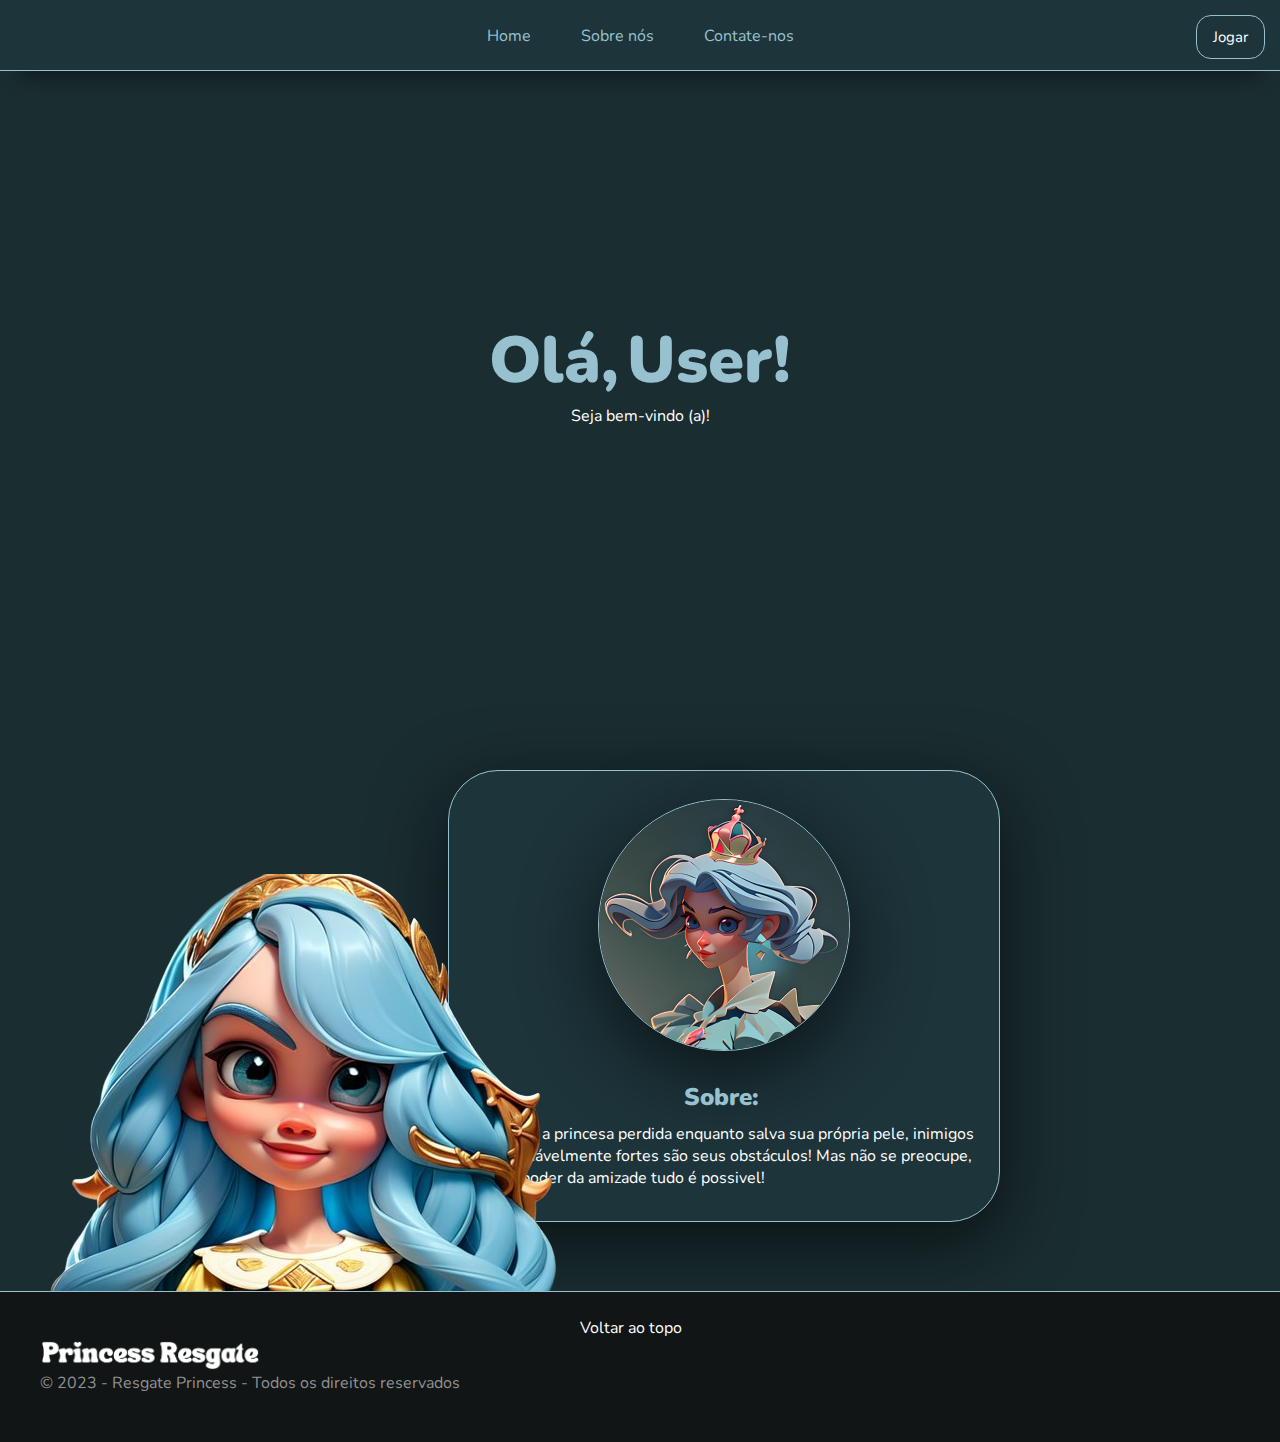
<file: index.html>
<!DOCTYPE html>
<html lang="pt-br">

<head>
    <meta charset="UTF-8">
    <meta name="viewport" content="width=device-width, initial-scale=1.0">
    <link rel="stylesheet" href="style.css">
    <link rel="shortcut icon" href="Imagens/princesaloog.png">
    <title>Pricess Resgate</title>
</head>

<body>
    <nav>
        <a href="../index.html" class="navbar">Home</a>
        <a href="../SobreNós/sobre-nos.html" class="navbar">Sobre nós</a>
        <a href="https://wa.me/+5548996474915"" class=" navbar" target="_blank">Contate-nos</a>
        <button><a class="a" href="Jogo/jogo.html">Jogar</a></button>
    </nav>
    <section class="section1">
        <div class="inicio">
            <h1 class="ola">Olá, <p class="user"> User!</p>
            </h1>
            <p class="descricao">Seja bem-vindo (a)!</p>
        </div>
    </section>
    <section class="section2">
        <img src="Imagens/semfundo3d.png" alt="Princesa sem fundo" class="semfundo">
        <div class="bloco">
            <div class="inicio2">
                <img class="princesa" src="Imagens/princesaloog.png" alt="Foto Princesa">
                <div class="sobre">
                    <h2 class="titulosobre">Sobre:</h2>
                    <p class="psobre">Encontre a princesa perdida enquanto salva sua própria pele, inimigos
                        inimaginávelmente fortes são seus obstáculos! Mas não se preocupe, com o poder da amizade tudo é
                        possivel!</p>
                </div>
            </div>
        </div>
    </section>
    <footer>
        <div class="logoecopy">
            <img src="Imagens/Princess Resgate.png" alt="Logo Princess" class="logo">
            <p class="direitos">&copy 2023 - Resgate Princess - Todos os direitos reservados</p>
        </div>
        <a href="" class="voltar">Voltar ao topo</a>
    </footer>
</body>

</html>
</file>
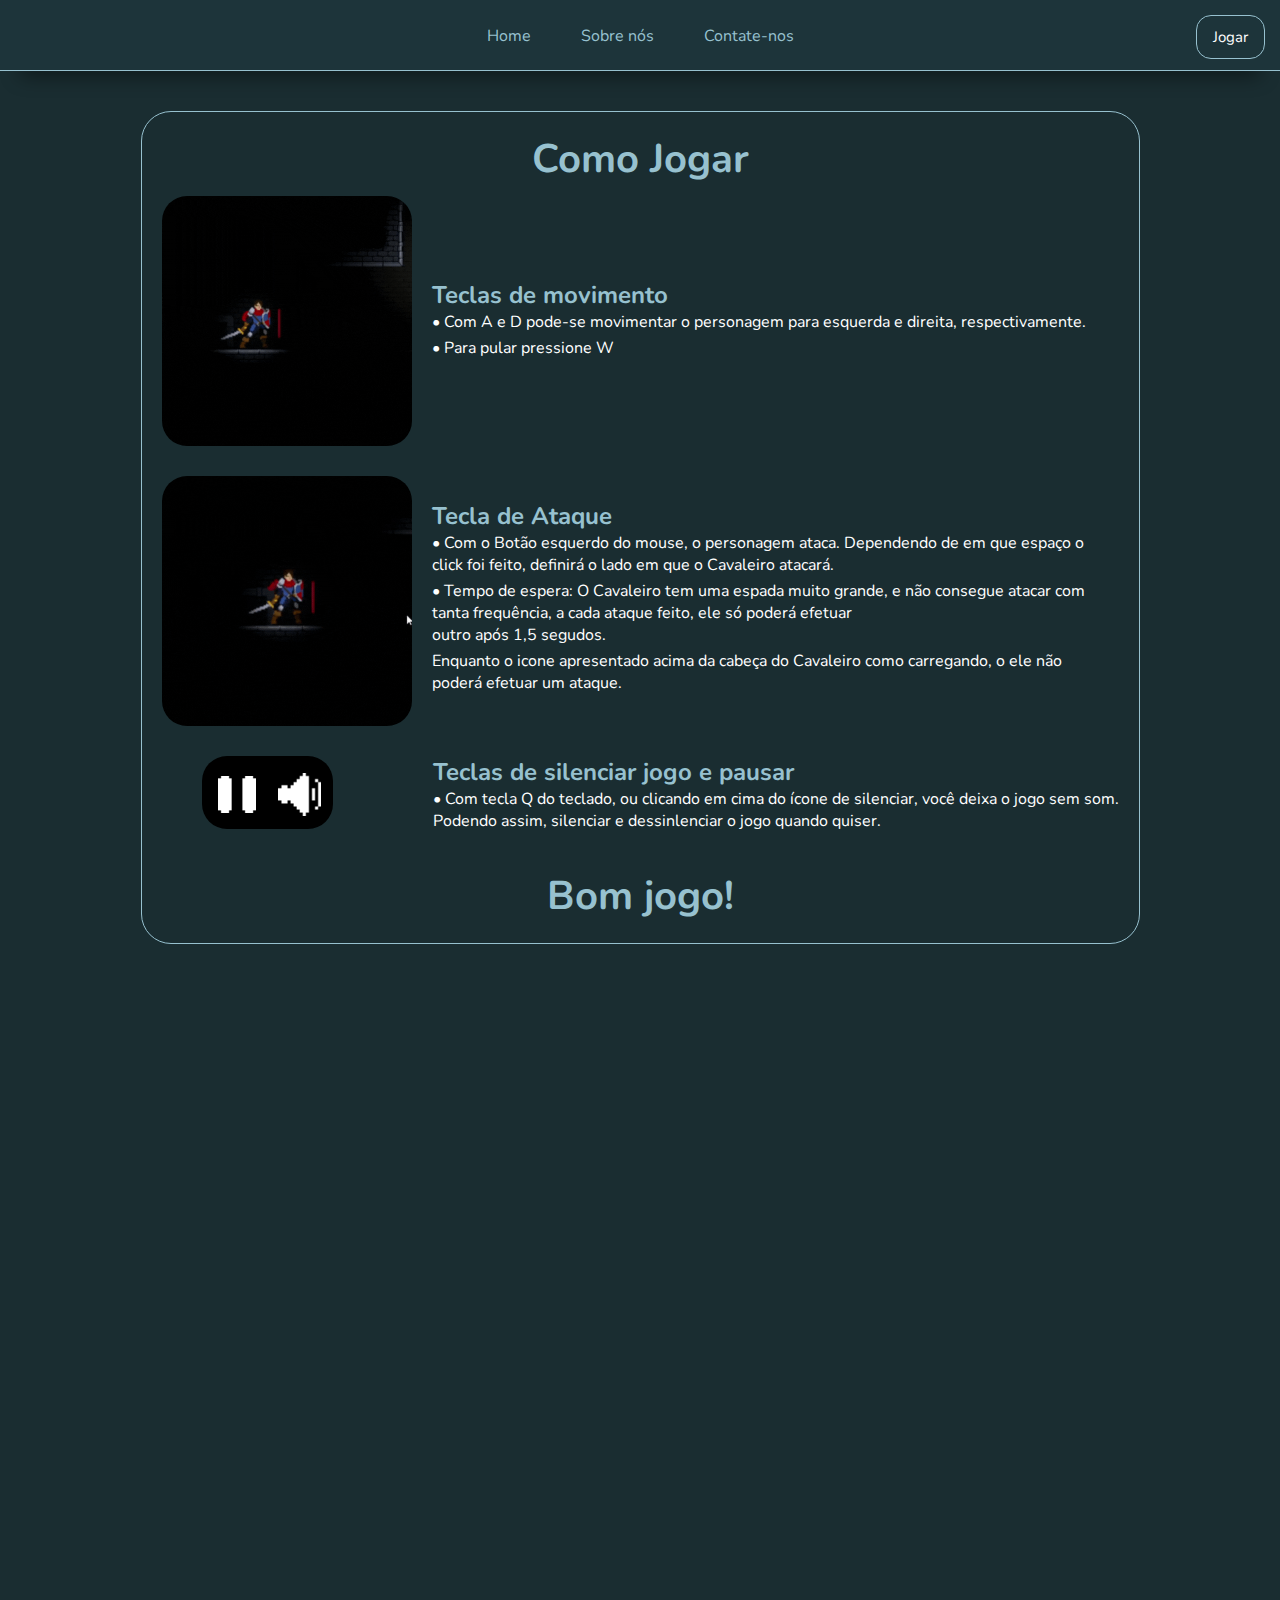
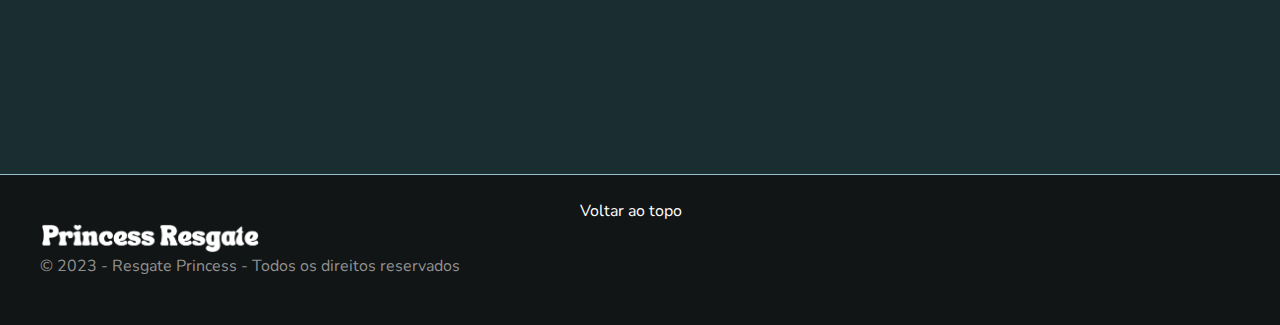
<file: Jogo/jogo.html>
<!DOCTYPE html>
<html lang="pt-br">

<head>
    <meta charset="UTF-8">
    <meta name="viewport" content="width=device-width, initial-scale=1.0">
    <link rel="stylesheet" href="jogo.css">
    <link rel="shortcut icon" href="../Imagens/princesaloog.png">
    <title>Pricess Resgate</title>
</head>

<body>
    <nav>
        <a href="../index.html" class="navbar">Home</a>
        <a href="../SobreNós/sobre-nos.html" class="navbar">Sobre nós</a>
        <a href="https://wa.me/+5548996474915" class="navbar" target="_blank">Contate-nos</a>
        <button><a class="a" href="Jogo/jogo.html">Jogar</a></button>
    </nav>
    <section class="bloco-como-jogar">
        <div class="como-jogar">
            <h1> Como Jogar</h1>
            <div class="texto">
                <div class="movimento">
                    <img src="../Imagens/andando.gif" alt="" class="gif1">
                    <div class="texto-movimento">
                        <h2>Teclas de movimento</h2>
                        <p>• Com A e D pode-se movimentar o personagem para esquerda e direita, respectivamente.</p>
                        <p>• Para pular pressione W</p>
                    </div>
                </div>
                <div class="ataque">
                    <img src="../Imagens/carregamento.gif" alt="" class="gif2">
                    <div class="texto-ataque">
                        <h2>Tecla de Ataque</h2>
                        <p>• Com o Botão esquerdo do mouse, o personagem ataca. Dependendo de em que espaço o <br> click foi
                            feito, definirá o lado em que o Cavaleiro atacará.</p>
                        <p>• Tempo de espera: O Cavaleiro tem uma espada muito grande, e não consegue atacar com <br> tanta
                            frequência, a cada ataque feito, ele só poderá efetuar <br> outro após 1,5 segudos.
                            <br>
                        <p>
                            Enquanto o icone apresentado acima da cabeça do Cavaleiro como carregando, o ele não <br> poderá
                            efetuar um ataque.
                        </p>
                        </p>
                    </div>
                </div>
                <div class="someaudio">
                    <img src="../Imagens/teclass.png" alt="" class="atalhos">
                    <div class="textosomeaudio">
                        <h2>Teclas de silenciar jogo e pausar</h2>
                        <p>• Com tecla Q do teclado, ou clicando em cima do ícone de silenciar, você deixa o jogo sem som. <br> Podendo assim, silenciar e dessinlenciar o jogo quando quiser.</p>
                    </div>
                </div>
            </div>
            <h1>Bom jogo!</h1>
        </div>
    </section>
    <section>
        <div class="jogo">
            <iframe width="1120" height="630" allow="fullscreen; autoplay; encrypted-media" src="https://games.construct.net/59758/latest" frameborder="0" allowfullscreen="true" msallowfullscreen="true" mozallowfullscreen="true" webkitallowfullscreen="true" allowpaymentrequest="false" referrerpolicy="unsafe-url" sandbox="allow-same-origin allow-forms allow-scripts allow-pointer-lock allow-orientation-lock allow-popups" scrolling="no"></iframe>
        </div>
    </section>
    <footer>
        <div class="logoecopy">
            <img src="../Imagens/Princess Resgate.png" alt="Logo Princess" class="logo">
            <p class="direitos">&copy 2023 - Resgate Princess - Todos os direitos reservados</p>
        </div>
        <a href="" class="voltar">Voltar ao topo</a>
    </footer>
</body>

</html>
</file>
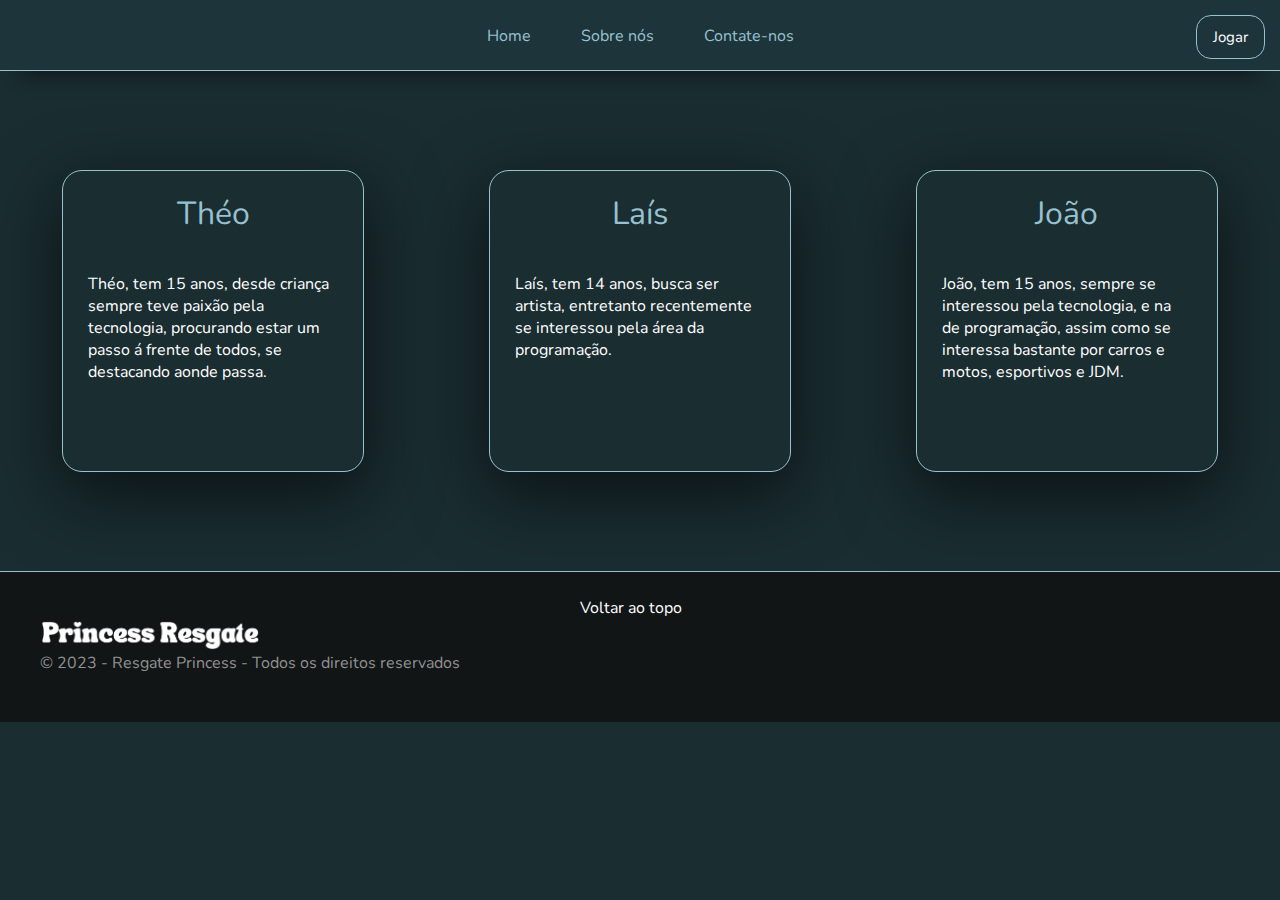
<file: SobreNós/sobre-nos.html>
<!DOCTYPE html>
<html lang="pt-br">

<head>
    <meta charset="UTF-8">
    <meta name="viewport" content="width=device-width, initial-scale=1.0">
    <link rel="stylesheet" href="sobre-nos.css">
    <link rel="shortcut icon" href="../Imagens/princesaloog.png">
    <title>Pricess Resgate</title>
</head>

<body>
    <nav>
        <a href="../index.html" class="navbar">Home</a>
        <a href="../SobreNós/sobre-nos.html" class="navbar">Sobre nós</a>
        <a href="https://wa.me/+5548996474915" class="navbar" target="_blank">Contate-nos</a>
        <button><a class="a" href="/Jogo/jogo.html">Jogar</a></button>
    </nav>
    <section class="sobre-nos">

        <div class="caixa1">
            <h1>Théo</h1>
            <p>
                Théo, tem 15 anos, desde criança sempre teve paixão pela tecnologia, procurando estar um passo á frente de todos, se destacando aonde passa.
            </p>
        </div>

        <div class="caixa2">
            <h1>Laís</h1>
            <p>
                Laís, tem 14 anos, busca ser artista, entretanto recentemente se interessou pela área da programação. 
            </p>
        </div>

        <div class="caixa3">
            <h1>João</h1>
            <p>
                João, tem 15 anos, sempre se interessou pela tecnologia, e na de programação, assim como se interessa bastante por carros e motos, esportivos e JDM.
            </p>
        </div>

    </section>
    <footer>
        <div class="logoecopy">
            <img src="../Imagens/Princess Resgate.png" alt="Logo Princess" class="logo">
            <p class="direitos">&copy 2023 - Resgate Princess - Todos os direitos reservados</p>
        </div>
        <a href="" class="voltar">Voltar ao topo</a>
    </footer>
</body>

</html>
</file>
<file: style.css>
@import url('https://fonts.googleapis.com/css2?family=Nunito:wght@500&display=swap');
@import url('https://fonts.googleapis.com/css2?family=Nunito:wght@900&display=swap');

html, body {
    margin: 0;
    width: 100%;
    height: 100%;
    background-color: #1a2d31;
}

nav {
    width: 100%;
    height: 20px;
    display: flex;
    justify-content: center;
    gap: 50px;
    border-bottom: #97c1cf solid 1px;
    padding-top: 25px;
    padding-bottom: 25px;
    position: relative;
    box-shadow: rgba(0, 0, 0, 0.45) 0px 25px 20px -20px;
    background-color: #1d343a;
}

button {
    width: auto;
    height: auto;
    background-color: #1d343a;
    border: #97c1cf solid 1px;
    border-radius: 15px;
    text-align: center;
    display: flex;
    font-size: 15px;
    transition-duration: 0.4s;
    cursor: pointer;
    position: absolute;
    right: 15px;
    top: 15px;
}

.navbar {
    text-decoration: none;
    font-family: 'Nunito', sans-serif;
    color: #97c1cf;
}

.navbar:hover {
    transition-duration: 0.2s;
    padding: 2px;
    color: #fff;
}

.a {
    margin: 10px;
    color: #fff;
    text-decoration: none;
    font-family: 'Nunito', sans-serif;
}

.jogo {
    display: flex;
    width: auto;
    height: auto;
    justify-content: center;
    margin-top: 100px;
    margin-bottom: 100px;
}

.section1 {
    display: flex;
    width: 100%;
    height: 600px;
    align-items: center;
    justify-content: space-around;
}

.inicio {
    display: flex;  
    align-items: center;
    justify-content: center;
    flex-direction: column;
    width: 100%;
    height: 400px;
    margin: 0px;
}

.ola, .user {
    display: flex;
    color: #97c1cf;
    font-family: 'Nunito', sans-serif;
    font-weight: 900;
    text-align: center;
    gap: 8px;
    font-size: 65px;
    margin: 0px;
}

.descricao {
    display: flex;
    margin: 0px;
    font-family: 'Nunito', sans-serif;
    color: #ffff;
}

.section2 {
    display: flex;
    width: 100%;
    height: 600px;
    margin-top: 20px;
    align-items: center;
    justify-content: flex-end;
    position: relative;
}

.semfundo {
    display: flex;
    position: absolute;
    left: 5px;
    bottom: 0px;
    z-index: 1;
}

.princesa {
    display: flex;
    width: 250px;
    height: auto;
    border-radius: 50%;
    margin: auto;
    margin-bottom: 0px;
    margin-top: 0px;
    border: #97c1cf solid 1px;
    box-shadow: rgba(0, 0, 0, 0.56) 0px 22px 70px 4px;
}

.bloco {
    display: flex;
    align-items: center;
    justify-content: flex-end;
    flex-direction: row-reverse;
    width: 500px;
    height: auto;
    margin-top: 10px;
    margin-bottom: auto;
    margin-right: 280px;
    gap: 30px;
    padding: 25px;
    border: #97c1cf solid 1px;
    border-radius: 50px;
    position: absolute;
    background-color: #1d343a;
    box-shadow: rgba(0, 0, 0, 0.56) 0px 22px 70px 4px;
    z-index: 0;
}

.inicio2 {
    display: flex;  
    align-items: center;
    justify-content: center;
    flex-direction: column;
    width: 100%;
    height: 400px;
    margin: 0px;
    gap: 30px;
    position: relative;
}

.sobre {
    width: auto;
    height: auto;
    display: flex;
    gap: 10px;
    flex-direction: column;
}

.titulosobre {
    width: 80px;
    height: auto;
    margin: auto;
    color: #97c1cf;
    font-family: 'Nunito', sans-serif;
    font-weight: 900;
}

.psobre {
    width: 500px;
    height: 70px;
    margin: 0px 0px 0px 0px;
    color: #fff;
    font-family: 'Nunito', sans-serif;
}

footer {
    border-top: #97c1cf solid 1px;
    display: flex;
    width: 100%;
    height: 100px;
    background-color: #111516;
    padding-top: 25px;
    padding-bottom: 25px;
    justify-content: center;
    position: relative;
}

.logoecopy {
    position: absolute;
    left: 10px;
    width: 420px;
    height: 100px;
    display: flex;
    flex-direction: column;
    gap: 2px;
    align-items: flex-start;
    justify-content: center;
    margin-left: 30px;
}

.logo {
    width: 220px;
    height: auto;
}

.direitos {
    width: 420px;
    height: 22px;
    font-family: 'Nunito', sans-serif;
    color: rgb(145, 145, 145);
    margin: 0px;
}

.centro {
    width: auto;
    height: auto;
    margin: auto;
}

.voltar {
    width: 120px;
    height: 22px;
    font-family: 'Nunito', sans-serif;
    color: rgb(255, 255, 255);
    margin: 0px;
    text-decoration: none;
}
</file>
<file: Jogo/jogo.css>
@import url('https://fonts.googleapis.com/css2?family=Nunito:wght@500&display=swap');
@import url('https://fonts.googleapis.com/css2?family=Nunito:wght@900&display=swap');

html, body {
    margin: 0;
    width: 100%;
    height: 100%;
    background-color: #1a2d31;
}

nav {
    width: 100%;
    height: 20px;
    display: flex;
    justify-content: center;
    gap: 50px;
    border-bottom: #97c1cf solid 1px;
    padding-top: 25px;
    padding-bottom: 25px;
    position: relative;
    box-shadow: rgba(0, 0, 0, 0.45) 0px 25px 20px -20px;
    background-color: #1d343a;
}

button {
    width: auto;
    height: auto;
    background-color: #1d343a;
    border: #97c1cf solid 1px;
    border-radius: 15px;
    text-align: center;
    display: flex;
    font-size: 15px;
    transition-duration: 0.4s;
    cursor: pointer;
    position: absolute;
    right: 15px;
    top: 15px;
}

.navbar {
    text-decoration: none;
    font-family: 'Nunito', sans-serif;
    color: #97c1cf;
}

.navbar:hover {
    transition-duration: 0.2s;
    padding: 2px;
    color: #fff;
}

.a {
    margin: 10px;
    color: #fff;
    text-decoration: none;
    font-family: 'Nunito', sans-serif;
}

.jogo {
    display: flex;
    width: auto;
    height: auto;
    justify-content: center;
    margin-top: 100px;
    margin-bottom: 100px;
}

.bloco-como-jogar {
    align-items: center; 
    justify-content: flex-start;
    width: 100%;
    height: auto;
    display: flex;
    justify-content: center;
}

.como-jogar {
    width: auto;
    height: auto;
    display: flex;
    flex-direction: column;
    border: #97c1cf solid 1px;
    border-radius: 30px;
    margin-top: 40px;
    justify-content: flex-start; 
    padding: 20px;
}

.texto {
    flex-direction: column;
    display: flex;
    justify-content: flex-start;
    align-items: flex-start; 
    margin-top: 10px;
    margin-bottom: 10px;
}

.movimento {
    display: flex;
    flex-direction:row;
    margin-bottom: 30px;
}

.gif1 {
    width: 250px;
    height: 250px;
    border-radius: 10%;
    margin-right: 20px;
}

.texto-movimento {
    display: flex;
    flex-direction: column;
    justify-content: center;
}

.ataque {
    display: flex;
    flex-direction:row;
    margin-bottom: 30px;
}

.gif2 {
    width: 250px;
    height: 250px;
    border-radius: 10%;
    margin-right: 20px;
}

.texto-ataque {
    display: flex;
    flex-direction: column;
    justify-content: center;
}

.someaudio {
    display: flex;
    flex-direction:row;
}

.atalhos {
    margin: 0px 100px 30px 40px;
    border-radius: 25px;
}

h1 {
    display: flex;
    justify-content: center;
    margin: 0;
    color: #97c1cf;
    font-family: 'Nunito', sans-serif;
    font-size: 40px;
}

h2 {
    margin: 0;
    color: #97c1cf;
    font-family: 'Nunito', sans-serif;
}

p {
    color: #fff;
    font-family: 'Nunito', sans-serif;
    margin: 0px 0px 4px 0px;
}

footer {
    border-top: #97c1cf solid 1px;
    display: flex;
    width: 100%;
    height: 100px;
    background-color: #111516;
    padding-top: 25px;
    padding-bottom: 25px;
    justify-content: center;
    position: relative;
}

.logoecopy {
    position: absolute;
    left: 10px;
    width: 420px;
    height: 100px;
    display: flex;
    flex-direction: column;
    gap: 2px;
    align-items: flex-start;
    justify-content: center;
    margin-left: 30px;
}

.logo {
    width: 220px;
    height: auto;
}

.direitos {
    width: 420px;
    height: 22px;
    font-family: 'Nunito', sans-serif;
    color: rgb(145, 145, 145);
    margin: 0px;
}

.centro {
    width: auto;
    height: auto;
    margin: auto;
}

.voltar {
    width: 120px;
    height: 22px;
    font-family: 'Nunito', sans-serif;
    color: rgb(255, 255, 255);
    margin: 0px;
    text-decoration: none;
}
</file>
<file: SobreNós/sobre-nos.css>
@import url('https://fonts.googleapis.com/css2?family=Nunito:wght@500&display=swap');
@import url('https://fonts.googleapis.com/css2?family=Nunito:wght@900&display=swap');

html,
body {
    margin: 0;
    width: 100%;
    height: 100%;
    background-color: #1a2d31;
}

nav {
    width: 100%;
    height: 20px;
    display: flex;
    justify-content: center;
    gap: 50px;
    border-bottom: #97c1cf solid 1px;
    padding-top: 25px;
    padding-bottom: 25px;
    position: relative;
    box-shadow: rgba(0, 0, 0, 0.45) 0px 25px 20px -20px;
    background-color: #1d343a;
}

button {
    width: auto;
    height: auto;
    background-color: #1d343a;
    border: #97c1cf solid 1px;
    border-radius: 15px;
    text-align: center;
    display: flex;
    font-size: 15px;
    transition-duration: 0.4s;
    cursor: pointer;
    position: absolute;
    right: 15px;
    top: 15px;
}

.navbar {
    text-decoration: none;
    font-family: 'Nunito', sans-serif;
    color: #97c1cf;
}

.navbar:hover {
    transition-duration: 0.2s;
    padding: 2px;
    color: #fff;
}

.a {
    margin: 10px;
    color: #fff;
    text-decoration: none;
    font-family: 'Nunito', sans-serif;
}   

.sobre-nos {
    width: 100%;
    height: 500px;
    display: flex;
    flex-direction: row;
    justify-content: space-around;
    align-items: center;

}

.caixa1 {
    display: flex;
    width: 300px;
    height: 300px;
    border: #97c1cf solid 1px;
    border-radius: 20px;
    box-shadow: rgba(0, 0, 0, 0.56) 0px 22px 70px 4px;
    flex-direction: column;
    align-items: center;
}

.caixa2 {
    display: flex;
    width: 300px;
    height: 300px;
    border: #97c1cf solid 1px;
    border-radius: 20px;
    box-shadow: rgba(0, 0, 0, 0.56) 0px 22px 70px 4px;
    flex-direction: column;
    align-items: center;
}

.caixa3 {
    display: flex;
    width: 300px;
    height: 300px;
    border: #97c1cf solid 1px;
    border-radius: 20px;
    box-shadow: rgba(0, 0, 0, 0.56) 0px 22px 70px 4px;
    flex-direction: column;
    align-items: center;
}

h1 {
    color: #97c1cf;
    font-family: 'Nunito', sans-serif;
    font-weight: 400;
}

p {
    width: 250px;
    font-family: 'Nunito', sans-serif;
    color: #fff;
}

footer {
    border-top: #97c1cf solid 1px;
    display: flex;
    width: 100%;
    height: 100px;
    background-color: #111516;
    padding-top: 25px;
    padding-bottom: 25px;
    justify-content: center;
    position: relative;
}

.logoecopy {
    position: absolute;
    left: 10px;
    width: 420px;
    height: 100px;
    display: flex;
    flex-direction: column;
    gap: 2px;
    align-items: flex-start;
    justify-content: center;
    margin-left: 30px;
}

.logo {
    width: 220px;
    height: auto;
}

.direitos {
    width: 420px;
    height: 22px;
    font-family: 'Nunito', sans-serif;
    color: rgb(145, 145, 145);
    margin: 0px;
}

.centro {
    width: auto;
    height: auto;
    margin: auto;
}

.voltar {
    width: 120px;
    height: 22px;
    font-family: 'Nunito', sans-serif;
    color: rgb(255, 255, 255);
    margin: 0px;
    text-decoration: none;
}
</file>
